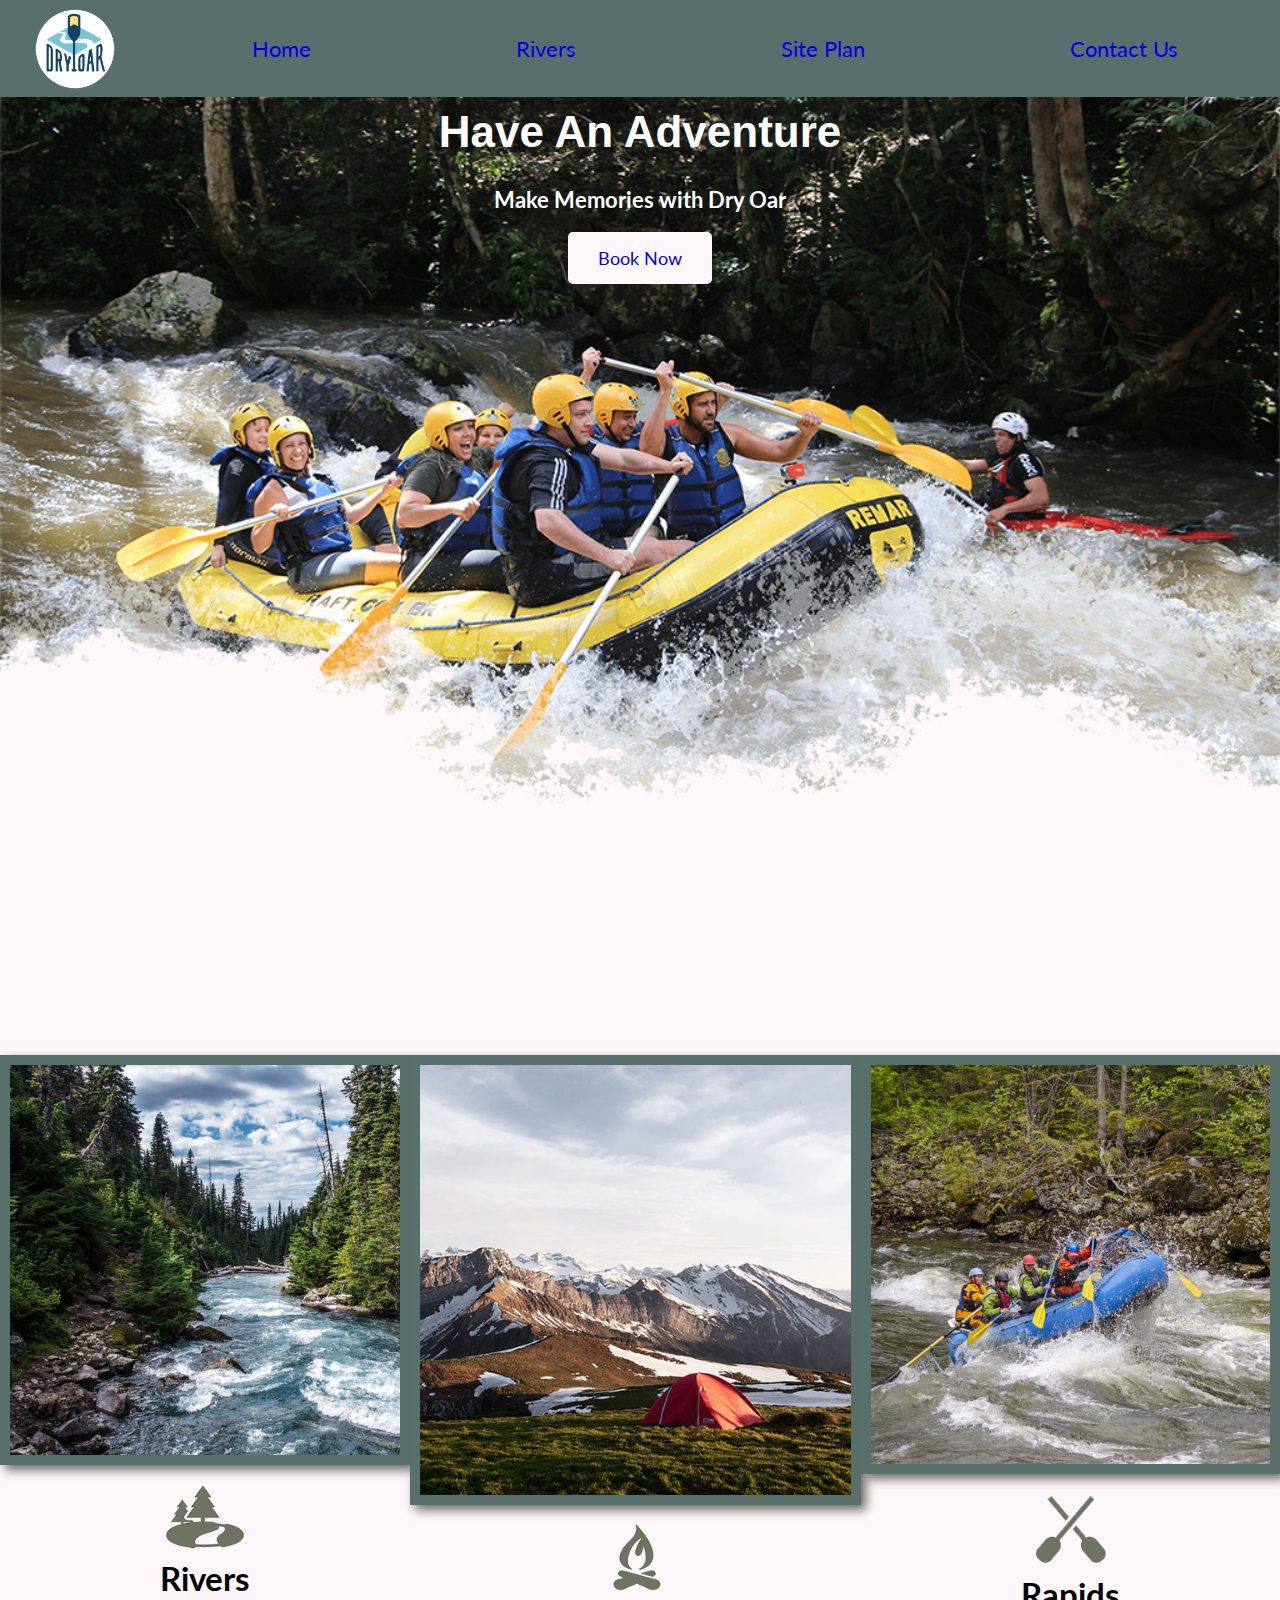
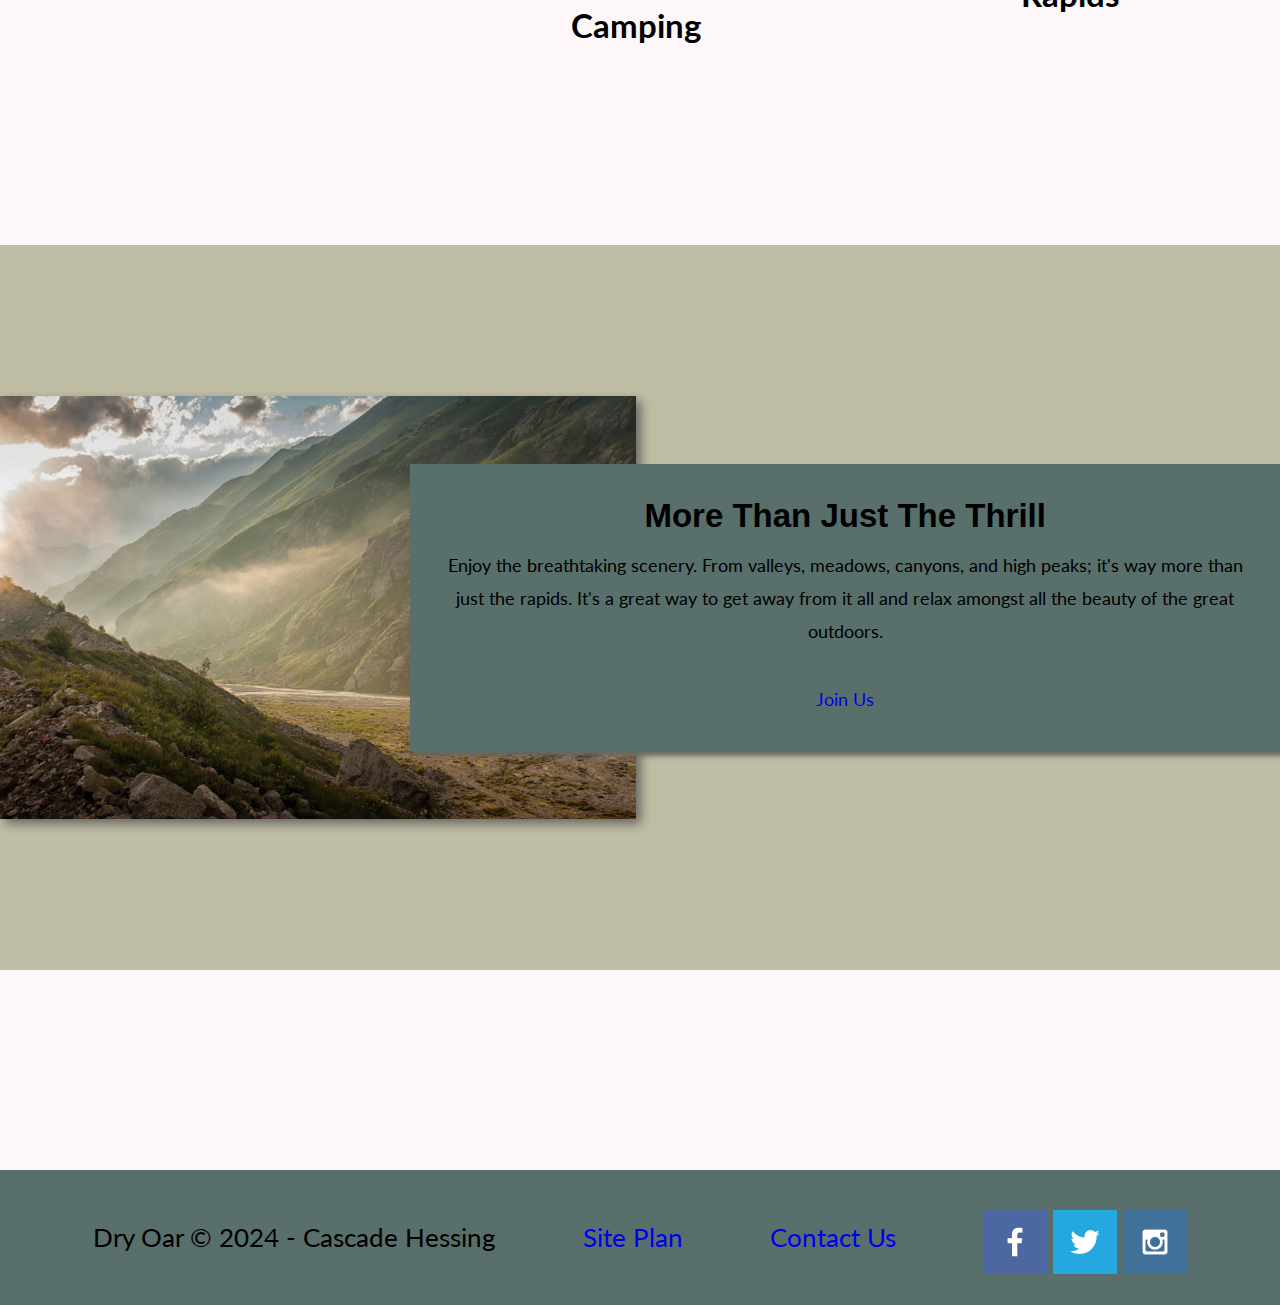
<file: wwr/index.html>
<!DOCTYPE html>
<html lang="en">
<head>
    <link rel="stylesheet" href="styles/style.css">
    <meta charset="UTF-8">
    <meta http-equiv="X-UA-Compatible" content="IE=edge">
    <meta name="viewport" content="width=device-width, initial-scale=1.0">
    <title>Whitewater Rafting Vacations | Dry Oar Boating | Home</title>
</head>
<body>
    <div id="content"></div>
    <header>
        <a id="logo_link" href="index.html">
            <img class="logo" src="images/logo.png" alt="Dry Oar Logo">
        </a>
        <nav>
            <a href="index.html">Home</a>
            <a href="rivers.html">Rivers</a>
            <a href="site-plan-rafting.html">Site Plan</a>
            <a href="contactus.html">Contact Us</a>
        </nav>
    </header>
    <div id="hero">
        <div id="hero-box">
            <img id="hero-img" src="images/hero.png" alt="People enjoying white water rafting">
        </div>
        <section id="hero-msg">
            <h1 class="home-title">Have An Adventure</h1>
            <h4>Make Memories with Dry Oar </h4>
            <div class='button-box'>
                <a class='book' href="contactus.html">Book Now</a>
            </div>
        </section>
    </div>
    <main class="home-grid">
        <section class="rivers-card">
            <img class="card-img" src="images/rivers.jpg" alt="river in forest">
            <img class="icon" src="images/river_icon.png" alt="river icon">
            <h2>Rivers</h2>
        </section>
        <section class="camping-card">
            <img class="card-img" src="images/camping.jpg" alt="tent in mountains">
            <img class="icon" src="images/fire_icon.png" alt="fire icon">
            <h2>Camping</h2>
        </section>
        <section class="rapids-card">
            <img class="card-img" src="images/rapids.jpg" alt="rafting boat">
            <img class="icon" src="images/oars.png" alt="oars icon">
            <h2>Rapids</h2>
        </section>
        <div id="background"></div>
        <img class="mountains" src="images/mountains.jpg" alt="Misty mountains">
    <section class="msg">
        <h2>More Than Just The Thrill</h2>
        <p>Enjoy the breathtaking scenery. From valleys, meadows, canyons, and high peaks; it's way more than just the rapids. It's a great way to get away from it all and relax amongst all the beauty of the great outdoors. </p>
        <a class='join' href="rivers.html">Join Us</a>
    </section>
    </main>
    <footer>
        <p>Dry Oar &copy; 2024 - Cascade Hessing</p>
    <p><a href="site-plan-rafting.html">Site Plan</a></p>
    <p><a href="contactus.html">Contact Us</a></p>
    <div class="social">
        <a href="https://facebook.com" traget="_blank">
            <img src="images/facebook.png" alt="fb icon">
        </a>
        <a href="https://twitter.com" traget="_blank">
            <img src="images/twitter.png" alt="twitter icon">
        </a>
        <a href="https://instagram.com" traget="_blank">
            <img src="images/instagram.png" alt="instagram icon">
        </a>
    </div>
    </footer>
</body>
</html>
</file>
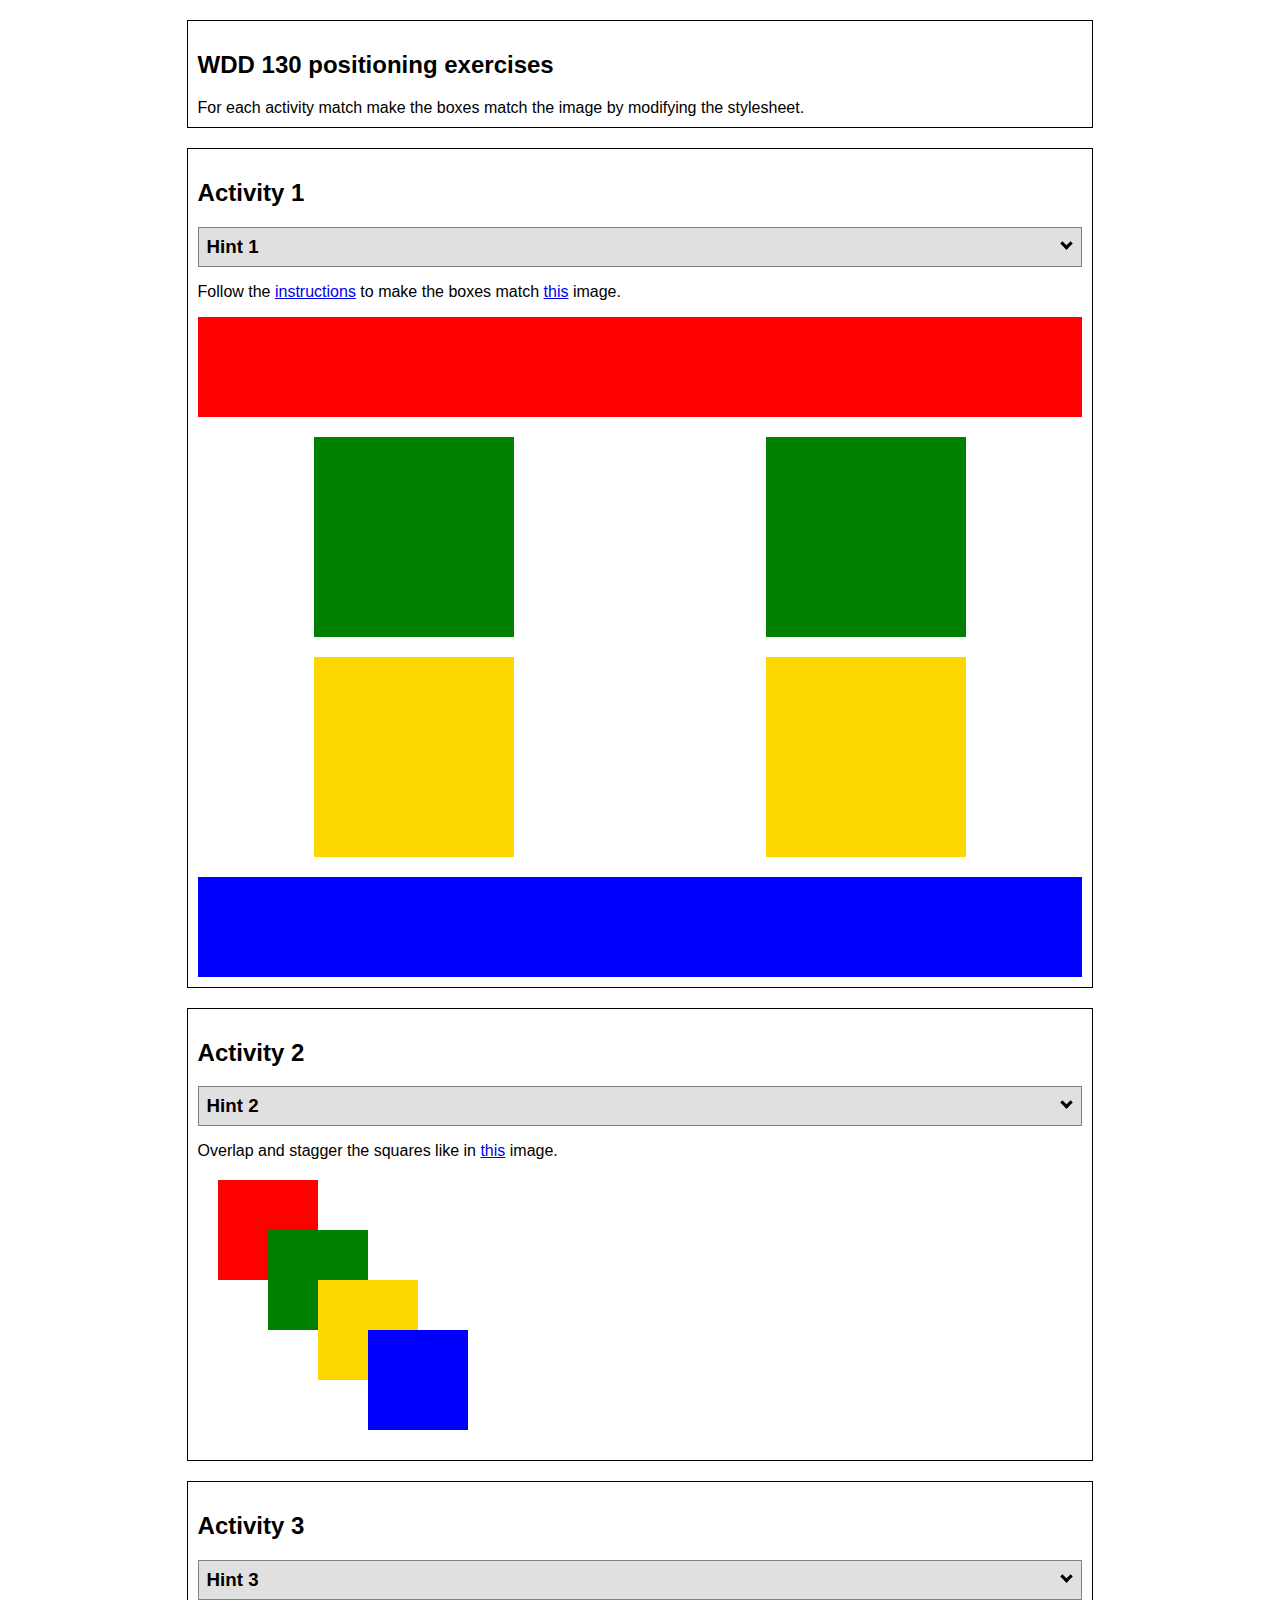
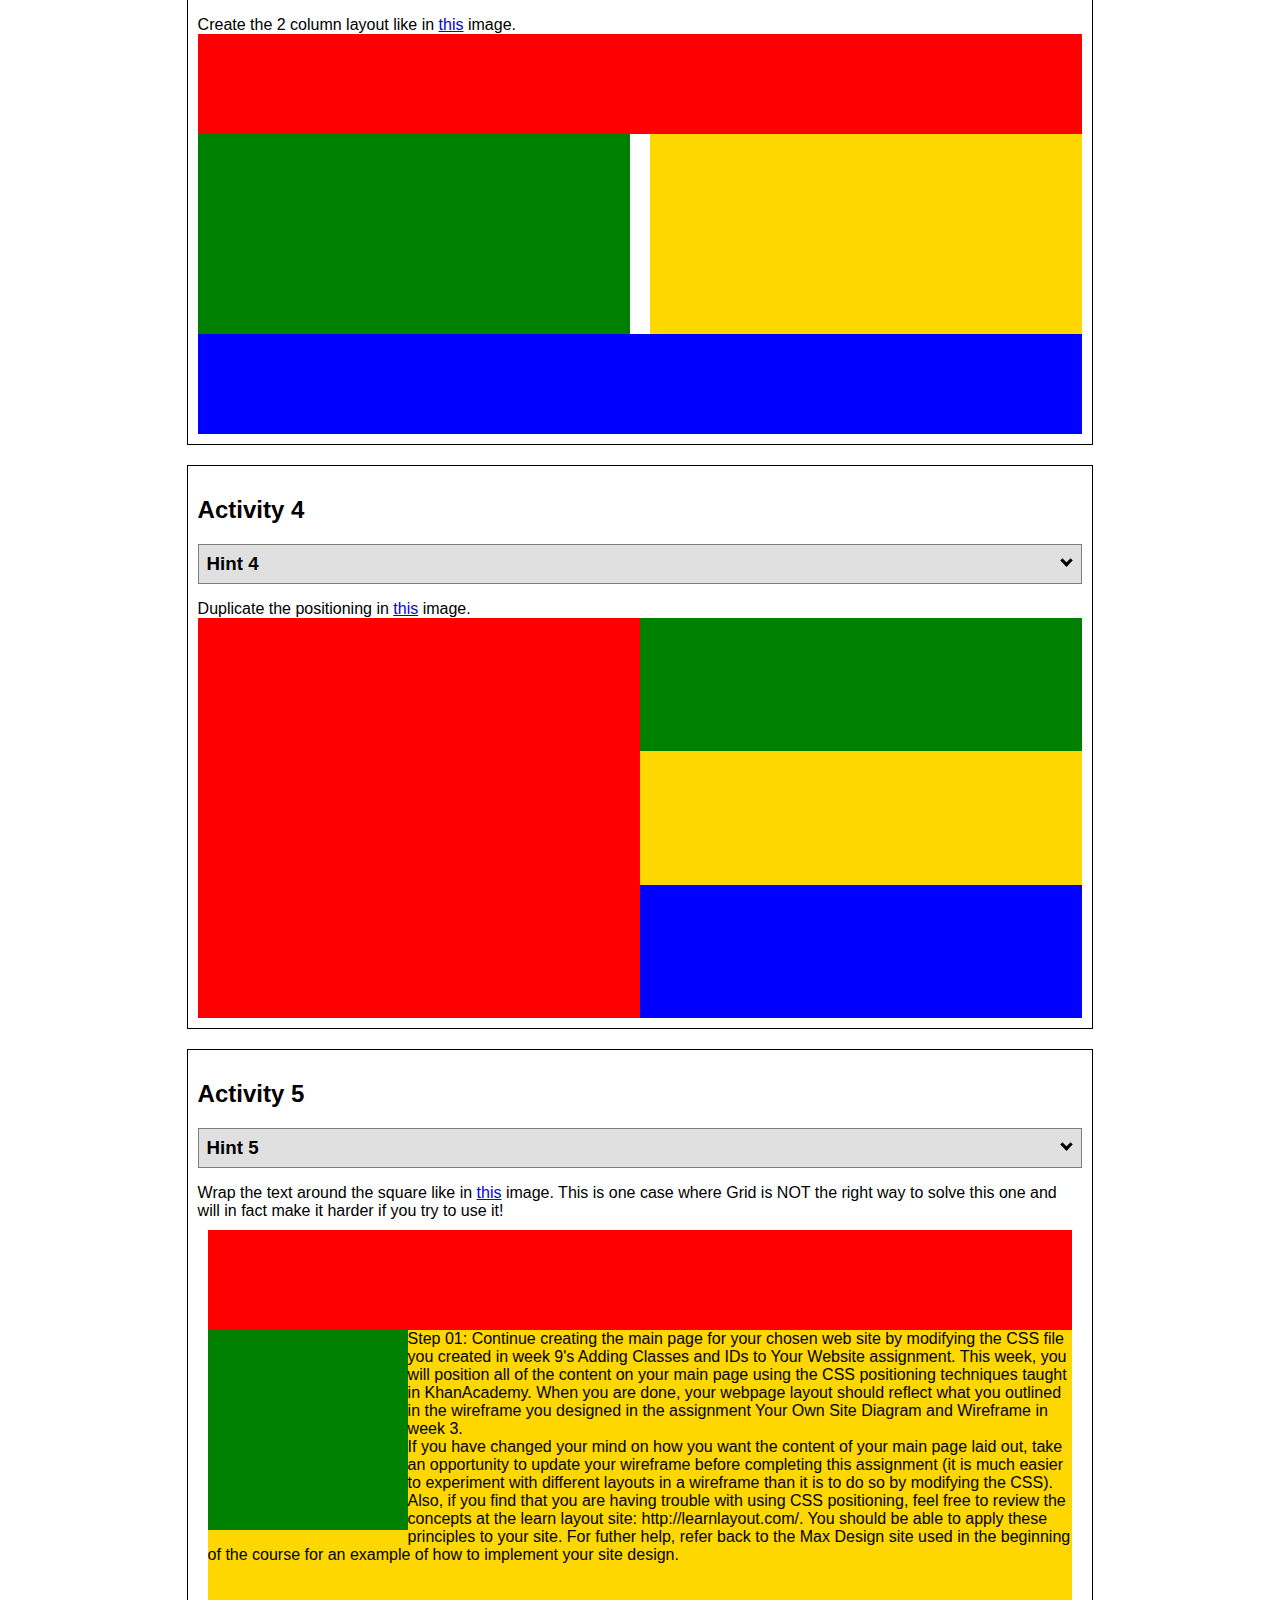
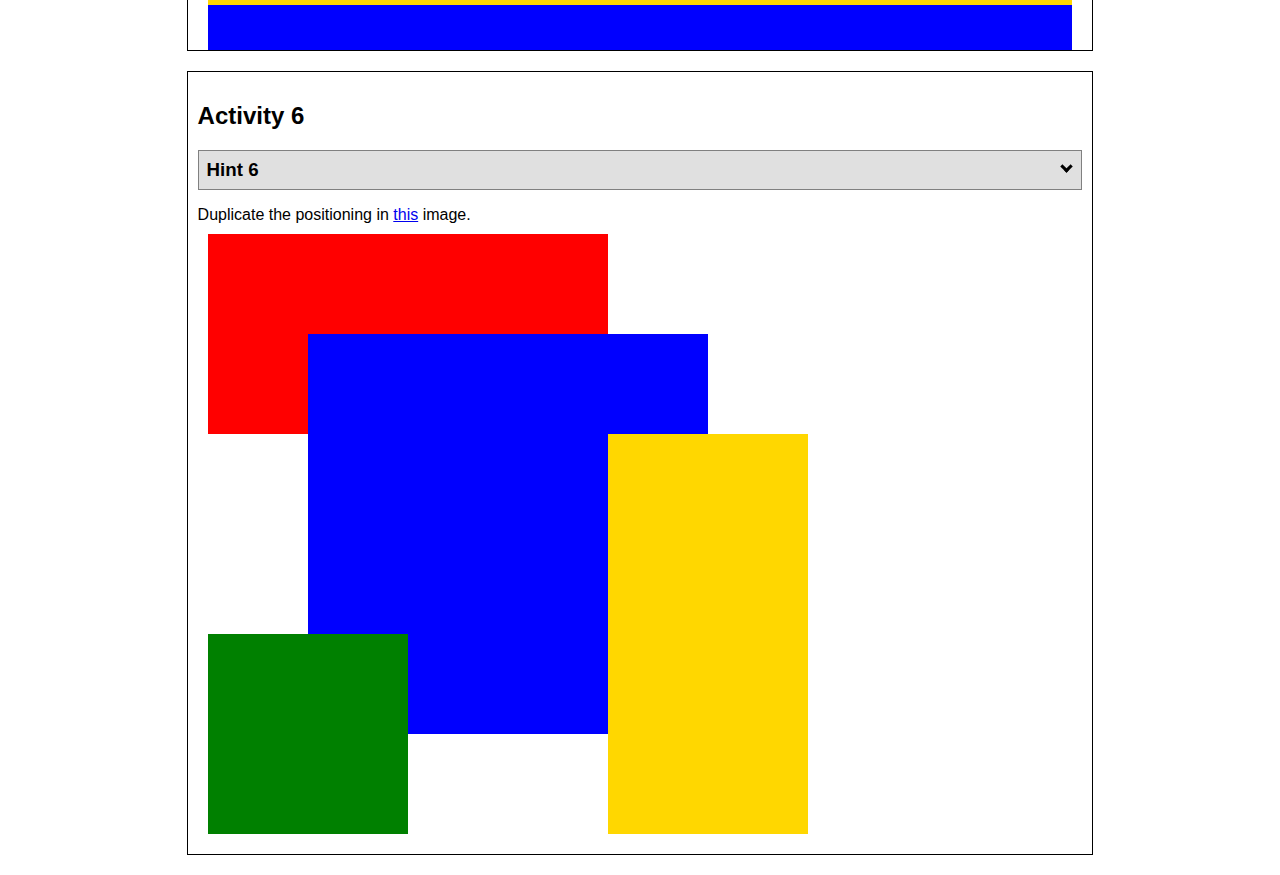
<file: positioning.html>
<!DOCTYPE html>
<html lang="en">
  <head>
    <!-- HTML - Name: positioning.html -->
    <title>Positioning Activity</title>
    <link rel="stylesheet" type="text/css" href="positionstyles.css" />
  </head>
  <body>
    <div class="activity">
      <h2>WDD 130 positioning exercises</h2>
      For each activity match make the boxes match the image by modifying the stylesheet.</div>
    <div class="activity">
      <h2>Activity 1</h2>
      <section class="hint"><input type="checkbox" ><i></i> <h3>Hint 1</h3><div><p>Check out the <a href="https://byui-wdd.github.io/wdd130/activities/w06-css-positioning.html" target="_blank">activity instructions</a> in Ilearn!</p></div></section>
      <p>Follow the <a href="https://byui-wdd.github.io/wdd130/activities/w06-css-positioning.html" target="_blank">instructions</a> to make the boxes match  <a href="https://byui-wdd.github.io/wdd130/images/example1.png" target="_blank">this</a> image.</p>
      <div class="content1" >
        <div class="red1" ></div>
        <div class="green1" ></div>
        <div class="green1" ></div>
        <div class="yellow1"></div>
        <div class="yellow1"></div>
        <div class="blue1"></div>
      </div>
    </div>
    <div class="activity">
      <h2>Activity 2</h2>
      <section class="hint"><input type="checkbox" > <h3>Hint 2</h3><i></i><div>
      <ul>
      <li>grid-template-columns: 50px 50px 50px 50px 50px </li></ul></div></section>
      <p>Overlap and stagger the squares like in <a href="https://byui-wdd.github.io/wdd130/images/example2.png" target="_blank">this</a> image.</p>
      <div class="content2" >
        <div class="red2" ></div>
        <div class="green2" ></div>
        <div class="yellow2"></div>
        <div class="blue2"></div>
      </div>
    </div>
    <div class="activity">
      <h2>Activity 3</h2>
      <section class="hint"><input type="checkbox" > <h3>Hint 3</h3><i></i><div><p>This one is going to be best solved with CSS Grid. Remember to make the boxes the right width first...then start moving them around. </p><h4>Properties used:</h4><ul><li>display:grid;</li><li>grid-template-columns:</li><li>grid-column-gap:</li>
        <li>grid-column:</li>  </ul></div></section>
      Create the 2 column layout like in <a href="https://byui-wdd.github.io/wdd130/images/example3.png" target="_blank">this</a>  image.
      <div class="content3" >
        <div class="red3" ></div>
        <div class="green3" ></div>
        <div class="yellow3"></div>
        <div class="blue3"></div>
      </div>
    </div>
    <div class="activity">
      <h2>Activity 4</h2>
      <section class="hint"><input type="checkbox" > <h3>Hint 4</h3><i></i><div><p>For the others we have been primarily concerned with width. For this one you will need to adjust height as well. </p><h4>Properties used:</h4><ul><li>display:grid;</li><li>grid-template-columns:</li><li>grid-row:</li></ul></div></section>
      Duplicate the positioning in <a href="https://byui-wdd.github.io/wdd130/images/example4.png" target="_blank">this</a> image. 
      <div class="content4" >
        <div class="red4" ></div>
        <div class="green4" ></div>
        <div class="yellow4"></div>
        <div class="blue4"></div>
      </div>
    </div>

    <div class="activity">
      <h2>Activity 5</h2>
      <section class="hint"><input type="checkbox" > <h3>Hint 5</h3><i></i><div><p>Grid is <strong>not</strong> the right way to do this.  In fact there is only one way to really do that...and that is with float. Remember that we float the thing we want the text to wrap around.  Also remember to start by making all the shapes the right size and shape.</p><h4>Properties used:</h4><ul><li>float: left;</li></ul></div></section>
      Wrap the text around the square like in <a href="https://byui-wdd.github.io/wdd130/images/example5.png" target="_blank">this</a> image. This is one case where Grid is NOT the right way to solve this one and will in fact make it harder if you try to use it!
      <div class="content5" >
        <div class="red5" ></div>
        <div class="green5" ></div>
        <div class="yellow5">Step 01: Continue creating the main page for your chosen web site by modifying the CSS file you created in week 9's Adding Classes and IDs to Your Website assignment. This week, you will position all of the content on your main page using the CSS positioning techniques taught in KhanAcademy. When you are done, your webpage layout should reflect what you outlined in the wireframe you designed in the assignment Your Own Site Diagram and Wireframe in week 3. <br />
          If you have changed your mind on how you want the content of your main page laid out, take an opportunity to update your wireframe before completing this assignment (it is much easier to experiment with different layouts in a wireframe than it is to do so by modifying the CSS). Also, if you find that you are having trouble with using CSS positioning, feel free to review the concepts at the learn layout site: http://learnlayout.com/. You should be able to apply these principles to your site. For futher help, refer back to the Max Design site used in the beginning of the course for an example of how to implement your site design.</div>
        <div class="blue5"></div>
      </div>
    </div>
    <div class="activity">
      <h2>Activity 6</h2>
      <section class="hint"><input type="checkbox" > <h3>Hint 6</h3><i></i><div><p>This one is all about visualizing the grid behind the layout. If you are having a hard time doing that first: all the sizes are even multiples of 100, and second here is another example with the lines drawn: <a href="https://byui-wdd.github.io/wdd130/images/example6-hint.png" target="_blank">example 6 with lines</a>. For this one you will find it easiest if you use px for the column width. You can also use <kbd>z-index</kbd> to control the element layering.    </p><h4>Properties used:</h4><ul><li>display:grid;</li><li>grid-template-columns:</li><li>grid-column:</li><li>grid-row:</li><li><a href="https://www.w3schools.com/cssref/pr_pos_z-index.asp" target="_blank">z-index:</a></li></ul></div></section>
      Duplicate the positioning in <a href="https://byui-wdd.github.io/wdd130/images/example6.png" target="_blank">this</a> image.
      <div class="content6" >
        <div class="red6" ></div>
        <div class="green6" ></div>
        <div class="yellow6"></div>
        <div class="blue6"></div>
      </div>
    </div>
  </body>
</html>
</file>
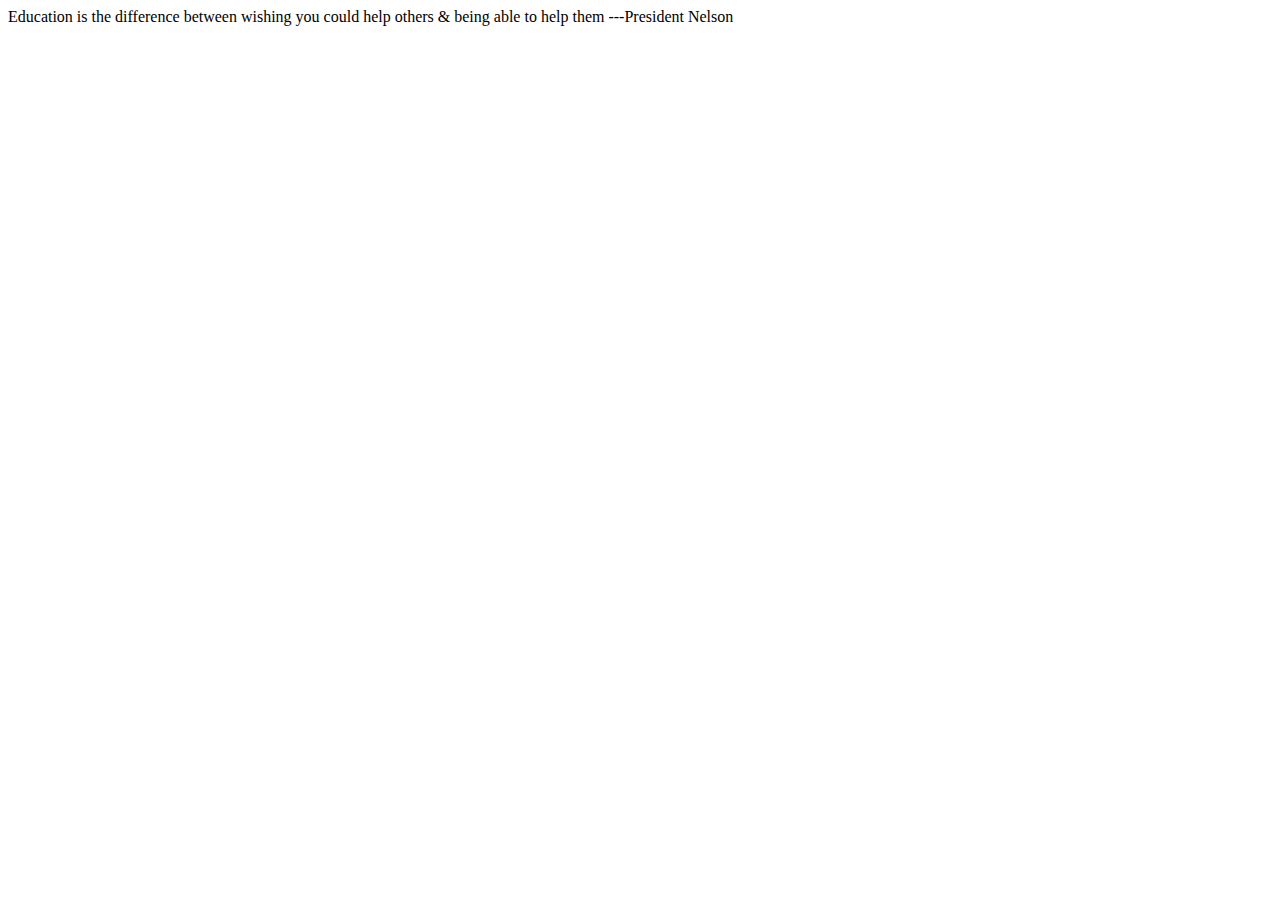
<file: challenge_m4/challenge.html>
<!DOCTYPE html>
<html lang="en">
<head>
    <meta charset="UTF-8">
    <meta name="viewport" content="width=device-width, initial-scale=1.0">
    <title>Education</title>
</head>
<body>
    <p1>Education is the difference between wishing you could help others & being able to help them
        ---President Nelson</p1>
    
</body>
</html>
</file>
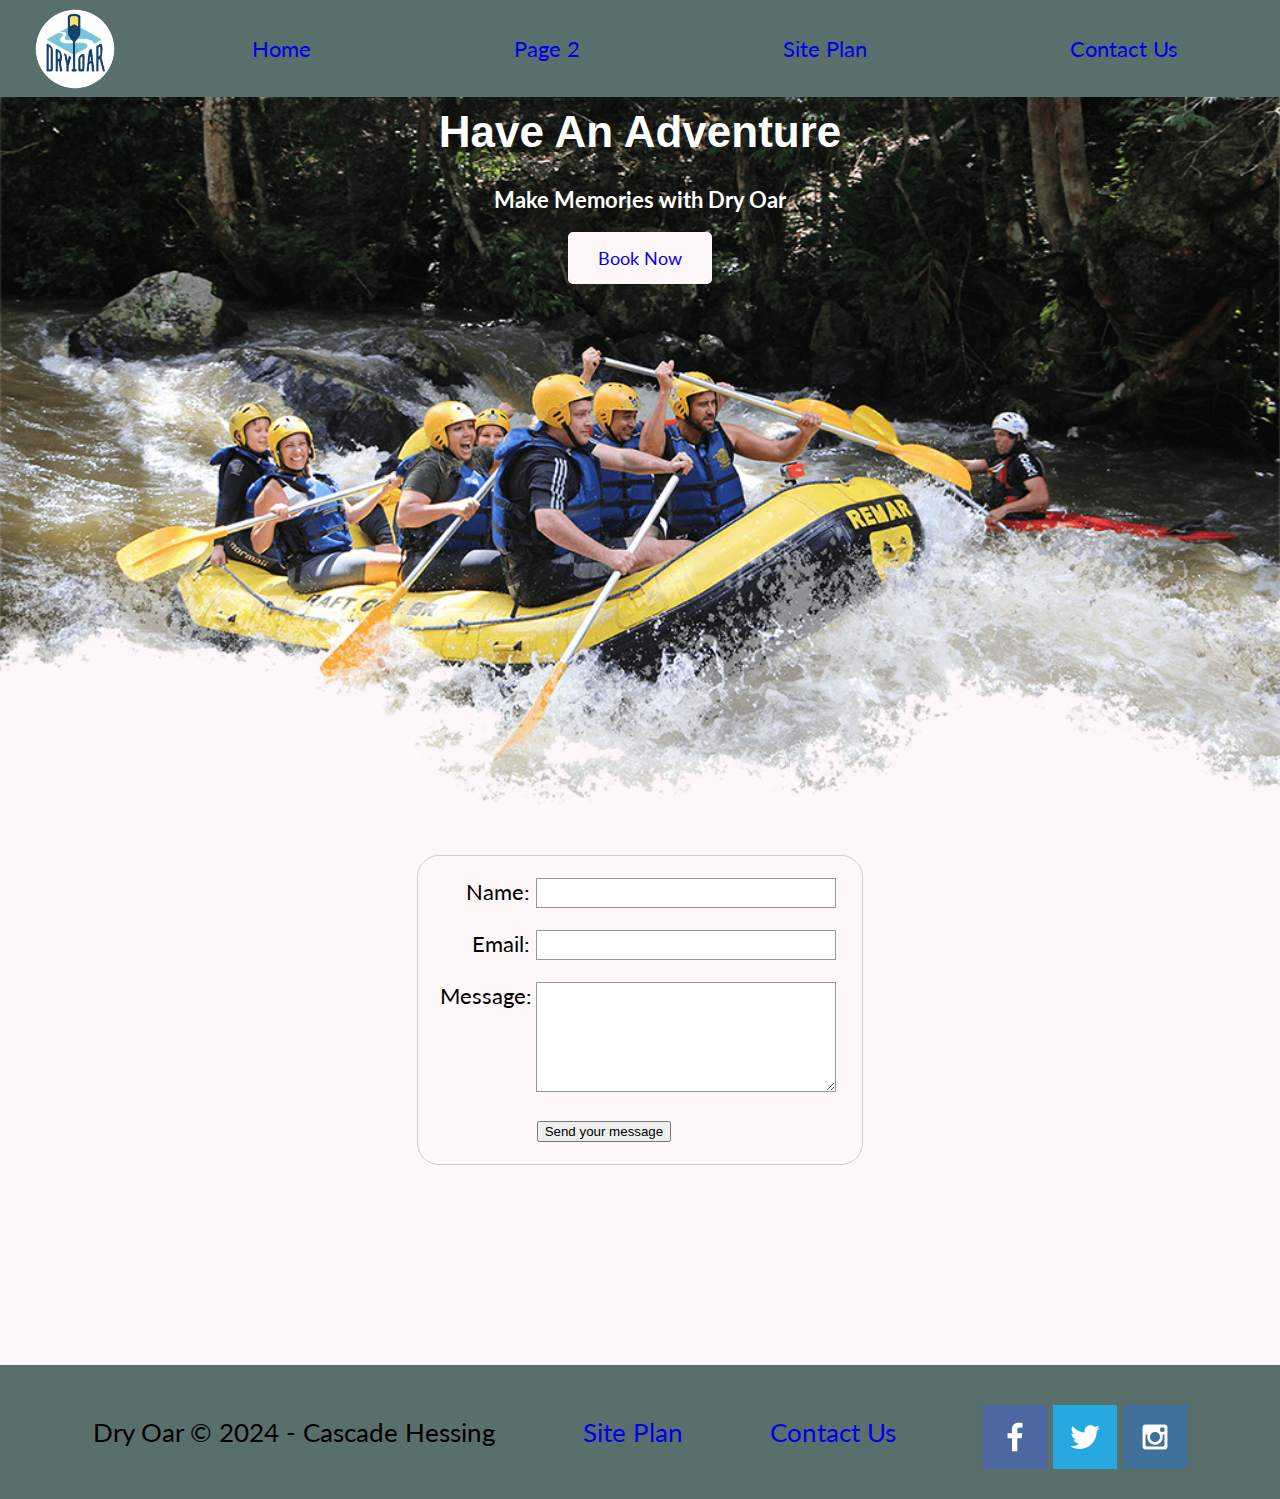
<file: wwr/contactus.html>
<!DOCTYPE html>
<html lang="en">
<head>
    <link rel="stylesheet" href="styles/style.css">
    <meta charset="UTF-8">
    <meta http-equiv="X-UA-Compatible" content="IE=edge">
    <meta name="viewport" content="width=device-width, initial-scale=1.0">
    <title>Contact Us</title>
</head>
<body>
    <div id="content"></div>
    <header>
        <a id="logo_link" href="index.html">
            <img class="logo" src="images/logo.png" alt="Dry Oar Logo">
        </a>
        <nav>
            <a href="index.html">Home</a>
            <a href="#">Page 2</a>
            <a href="site-plan-rafting.html">Site Plan</a>
            <a href="contactus.html">Contact Us</a>
        </nav>
    </header>
    <div id="hero">
        <div id="hero-box">
            <img id="hero-img" src="images/hero.png" alt="People enjoying white water rafting">
        </div>
        <section id="hero-msg">
            <h1 class="home-title">Have An Adventure</h1>
            <h4>Make Memories with Dry Oar </h4>
            <div class='button-box'>
                <a class='book' href="contactus.html">Book Now</a>
            </div>
        </section>
    </div>
    <main>
        <div id="feedback"></div>
        <form action="/my-handling-form-page" method="post">
            <ul>
                <li>
                  <label for="name">Name:</label>
                  <input type="text" id="name" name="user_name" />
                </li>
                <li>
                  <label for="mail">Email:</label>
                  <input type="email" id="mail" name="user_email" />
                </li>
                <li>
                  <label for="msg">Message:</label>
                  <textarea id="msg" name="user_message"></textarea>
                </li>
                <li class="button">
                    <button type="submit">Send your message</button>
                  </li>
              </ul>
        </form>
    </main>
    <footer>
        <p>Dry Oar &copy; 2024 - Cascade Hessing</p>
    <p><a href="site-plan-rafting.html">Site Plan</a></p>
    <p><a href="contactus.html">Contact Us</a></p>
    <div class="social">
        <a href="https://facebook.com" traget="_blank">
            <img src="images/facebook.png" alt="fb icon">
        </a>
        <a href="https://twitter.com" traget="_blank">
            <img src="images/twitter.png" alt="twitter icon">
        </a>
        <a href="https://instagram.com" traget="_blank">
            <img src="images/instagram.png" alt="instagram icon">
        </a>
    </div>
    </footer>
    <script>
        // get the feedback div element so we can do something with it.
        const feedbackElement = document.getElementById('feedback');
        // get the form so we can read what was entered in it.
        const formElement = document.forms[0];
        // add a 'listener' to wait for a submission of our form. When that happens run the code below.
        formElement.addEventListener('submit', function(e) {
            // stop the form from doing the default action.
            e.preventDefault();
            // set the contents of our feedback element to a message letting the user know the form was submitted successfully. Notice that we pull the name that was entered in the form to personalize the message!
            feedbackElement.innerHTML = 'Hello '+ formElement.user_name.value +'! Thank you for your message. We will get back with you as soon as possible!';
            // make the feedback element visible.
            feedbackElement.style.display = "block";
            // add a class to move everything down so our message doesn't cover it.
            document.body.classList.toggle('moveDown');
        });
    </script>
</body>
</html>
</file>
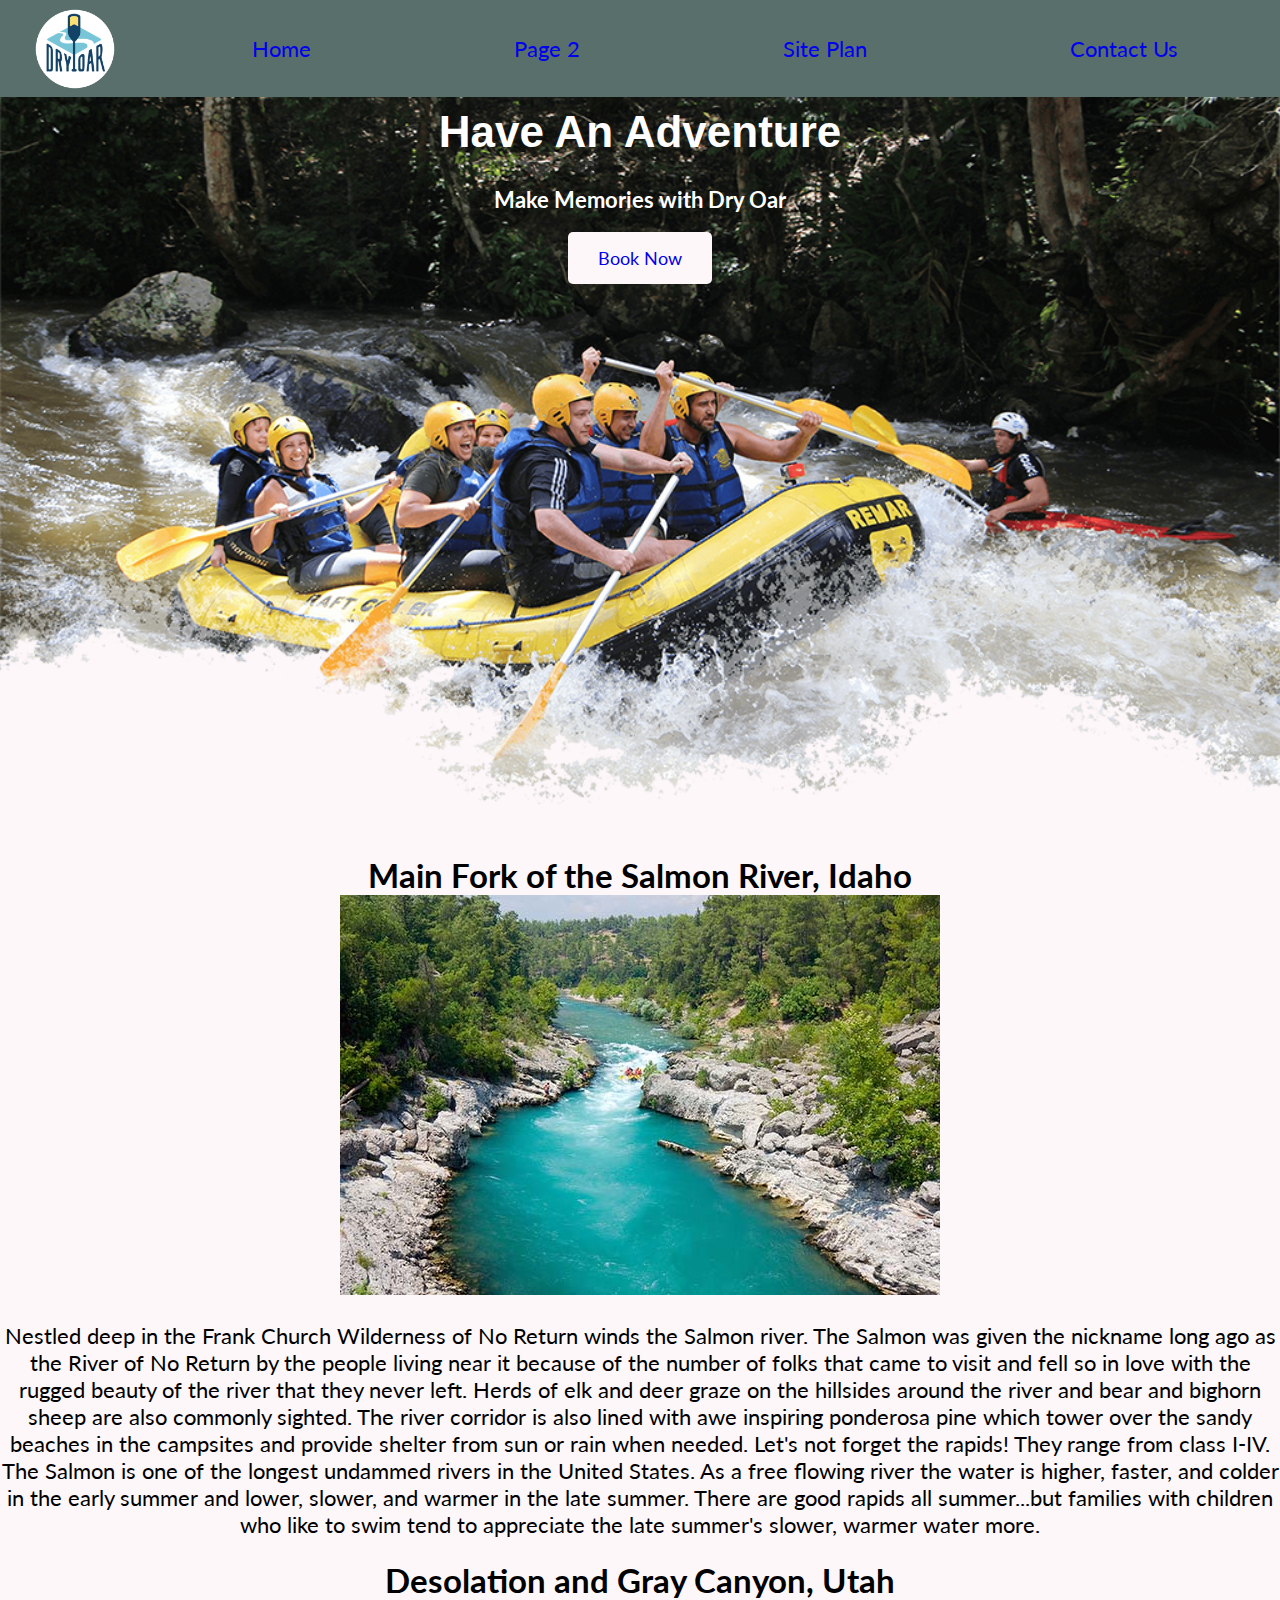
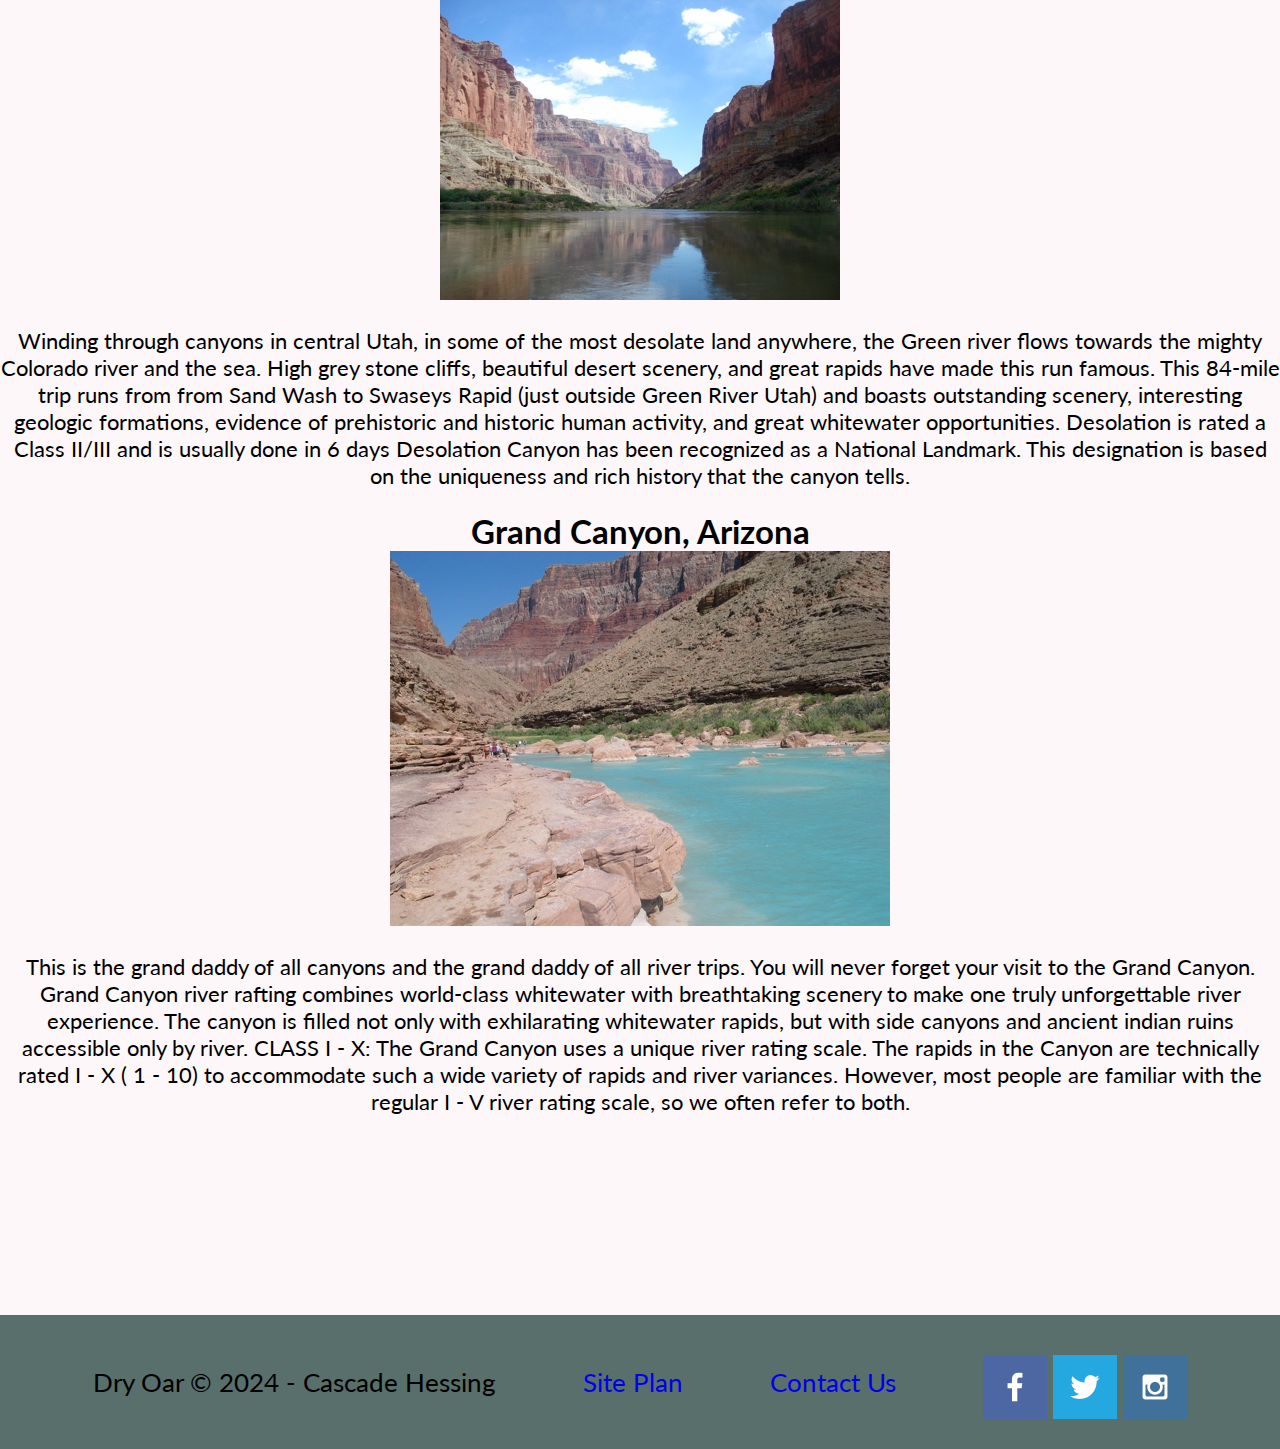
<file: wwr/rivers.html>
<!DOCTYPE html>
<html lang="en">
<head>
    <link rel="stylesheet" href="styles/style.css">
    <meta charset="UTF-8">
    <meta http-equiv="X-UA-Compatible" content="IE=edge">
    <meta name="viewport" content="width=device-width, initial-scale=1.0">
    <title>Whitewater Rafting Vacations | Dry Oar Boating | Home</title>
</head>
<body>
    <div id="content"></div>
    <header>
        <a id="logo_link" href="index.html">
            <img class="logo" src="images/logo.png" alt="Dry Oar Logo">
        </a>
        <nav>
            <a href="index.html">Home</a>
            <a href="#">Page 2</a>
            <a href="site-plan-rafting.html">Site Plan</a>
            <a href="contactus.html">Contact Us</a>
        </nav>
    </header>
    <div id="hero">
        <div id="hero-box">
            <img id="hero-img" src="images/hero.png" alt="People enjoying white water rafting">
        </div>
        <section id="hero-msg">
            <h1 class="home-title">Have An Adventure</h1>
            <h4>Make Memories with Dry Oar </h4>
            <div class='button-box'>
                <a class='book' href="contactus.html">Book Now</a>
            </div>
        </section>
    </div>
    <main class="rivers">
        <section class="Main Fork of the Salmon River, Idaho">
            <h2>Main Fork of the Salmon River, Idaho</h2>
            <img src="images/rafting58_600.jpg" alt="Main Fork of the Salmon River, Idaho">
            <p>Nestled deep in the Frank Church Wilderness of No Return winds the Salmon river. The Salmon was given the nickname long ago as the River of No Return by the people living near it because of the number of folks that came to visit and fell so in love with the rugged beauty of the river that they never left.

                Herds of elk and deer graze on the hillsides around the river and bear and bighorn sheep are also commonly sighted. The river corridor is also lined with awe inspiring ponderosa pine which tower over the sandy beaches in the campsites and provide shelter from sun or rain when needed.
                
                Let's not forget the rapids! They range from class I-IV. The Salmon is one of the longest undammed rivers in the United States. As a free flowing river the water is higher, faster, and colder in the early summer and lower, slower, and warmer in the late summer. There are good rapids all summer...but families with children who like to swim tend to appreciate the late summer's slower, warmer water more.</p>
        </section>
        <section>
            <h2>Desolation and Gray Canyon, Utah</h2>
            <img src="images/river-narrow.jpg" alt="Desolation and Gray Canyon, Utah">
            <p>Winding through canyons in central Utah, in some of the most desolate land anywhere, the Green river flows towards the mighty Colorado river and the sea. High grey stone cliffs, beautiful desert scenery, and great rapids have made this run famous. This 84-mile trip runs from from Sand Wash to Swaseys Rapid (just outside Green River Utah) and boasts outstanding scenery, interesting geologic formations, evidence of prehistoric and historic human activity, and great whitewater opportunities.

                Desolation is rated a Class II/III and is usually done in 6 days
                
                Desolation Canyon has been recognized as a National Landmark.  This designation is based on the uniqueness and rich history that the canyon tells.</p>
        </section>
        <section>
            <h2>Grand Canyon, Arizona</h2>
            <img src="images/littlecolorado.jpg" alt="Grand Canyon, Arizona">
            <p>This is the grand daddy of all canyons and the grand daddy of all river trips. You will never forget your visit to the Grand Canyon.

                Grand Canyon river rafting combines world-class whitewater with breathtaking scenery to make one truly unforgettable river experience. The canyon is filled not only with exhilarating whitewater rapids, but with side canyons and ancient indian ruins accessible only by river.
                
                CLASS I - X: The Grand Canyon uses a unique river rating scale. The rapids in the Canyon are technically rated I - X ( 1 - 10) to accommodate such a wide variety of rapids and river variances. However, most people are familiar with the regular I - V river rating scale, so we often refer to both.</p>
        </section>
    </main>
    <footer>
        <p>Dry Oar &copy; 2024 - Cascade Hessing</p>
    <p><a href="site-plan-rafting.html">Site Plan</a></p>
    <p><a href="contactus.html">Contact Us</a></p>
    <div class="social">
        <a href="https://facebook.com" traget="_blank">
            <img src="images/facebook.png" alt="fb icon">
        </a>
        <a href="https://twitter.com" traget="_blank">
            <img src="images/twitter.png" alt="twitter icon">
        </a>
        <a href="https://instagram.com" traget="_blank">
            <img src="images/instagram.png" alt="instagram icon">
        </a>
    </div>
    </footer>
</body>
</html>
</file>
<file: wwr/styles/style.css>
@import url('https://fonts.googleapis.com/css2?family=IM+Fell+French+Canon&family=Lato:ital,wght@0,400;0,700;1,400&display=swap');
#content {
    max-width: 1600px;
    margin: 0 auto;
}

nav a {
    text-align: center;
    text-decoration: none;
    padding: 35px;
}

hero-msg h1, #hero-msg h4 {
    text-align: center;
}

.button-box {
    text-align: center;
}

main section {
    text-align: center;
}

#background {
    height: 725px;
}

body {
    background-color: #fdf7fa;
    font-family: Lato, Helvetica, sans-serif;
    font-size: 22px;
    margin: 0;
    padding: 0;
}
header {
    background-color: #586F6B;
    display: grid;
    grid-template-columns: 150px auto;
}
nav {
    display: flex;
    justify-content: space-around;
}
#logo_link {
    padding-top: 5px;
    justify-self: center;
    align-self: center;
}
nav a:hover {
    background-color: black;
}
.book {
    background-color: #fdf7fa;
    text-decoration: none;
    font-size: 18px;
    padding: 15px 30px;
    margin-top: 50px;
    border-radius: 5px;
}
.join {
    background-color: #586F6B;
    text-decoration: none;
    font-size: 18px;
    padding: 15px 30px;
    margin-top: 50px;
    border-radius: 5px;
}
.book:hover, .join:hover {
    background-color: black;
}
#background {
    background-color: #C0BDA5;
    grid-column: 1/11;
    grid-row: 4/9;
}
.msg {
    background-color: #586F6B;
    line-height: 1.5em;
    padding: 35px;
    grid-column: 6/10;
    grid-row: 6/7;
    box-shadow: 5px 5px 5px #686963;
}
footer {
    background-color: #586F6B;
    padding: 25px 50px;
    margin-top: 200px;
    display: flex;
    justify-content: space-around;
    align-items: center;
}

.logo, .icon {
    width: 80px;
}
#hero-img {
    width: 100%;
}
footer a {
    text-decoration: none;
}
footer p {
    font-size: 1.2em;
}
footer p a:hover {
    text-decoration: underline;
}
.home-title {
    font-family: "IM Fell French Canon", Helvetica, sans-serif;
    font-size: 2em;
    margin-top: 10px;
    text-align: center;
}
.msg h2 {
    font-family: "IM Fell French Canon", Helvetica, sans-serif;
}
.msg p {
    font-size: .8em;
    padding-bottom: 15px;
}
h2 {
    margin: 0;
}
#logo_link {
    padding-top: 5px;
}
.icon {
    padding-top: 10px;
}
footer .social img {
    padding-top: 15px;
}
.rivers-card, .camping-card, .rapids-card {
    margin: 200px 0;
}
.card-img {
    border: 10px solid #586F6B;
    width: 100%;
    transition: transform .5s;
    box-shadow: 5px 5px 10px #686963;
}
main section img {
    box-sizing: border-box;
}
#hero {
    display: grid;
    grid-template-columns: 1fr 3fr 1fr;
    margin-top: -100px;
}
#hero-box {
    grid-column: 1/4;
    grid-row: 1/3;
    z-index: -1;
}
.home-grid {
    display: grid;
    grid-template-columns: 10;
}
#hero-msg {
    grid-column: 2/3;
    grid-row: 1/2;
    margin-top: 100px;
}
.rivers-card {
    width: 100%;
    grid-column: 2/4;
    grid-row: 2/3;
}
.camping-card {
    width: 100%;
    grid-column: 6/8;
    grid-row: 2/3;
}
.rapids-card {
    width: 100%;
    grid-column: 8/10;
    grid-row: 2/3;
}
.mountains {
    width: 100%;
    grid-column: 2/7;
    grid-row: 5/8;
    box-shadow: 5px 5px 10px #686963;
}
#hero-msg h4 {
    color: white
}
#hero-msg h1 {
    color: white
}
.card-img:hover {
    opacity: 6;
    transform: scale(1.1);
}
@media screen and (max-width: 900px) {
    #hero, .home-grid {
        display: block;
        height: auto;
    }
    nav, footer {
        flex-direction: column;
    }
    nav a {
        display: block;
        padding: 15px;
    }
    #hero {
        margin-top: 0;
    }
    #hero-msg {
        margin-top: 0;
    }
    #hero-msg h4 {
        display: none;
    }
    #hero-msg h1 {
        color: #6f7364;
    }
    .home-title {
        font-size: 25px;
    }
    .rivers-card, .camping-card, .rapids-card { 
        margin: 50px auto;
        width: 60%;
    }
    #background {
        display: none;
    }
    .mountains, .msg {
        width: 80%;
        display: block;
        margin: 0 auto;
    }
    footer {
        margin-top: 25px;
    }
}
form {
    /* Center the form on the page */
    margin: 0 auto;
    width: 400px;
    /* Form outline */
    padding: 1em;
    border: 1px solid #ccc;
    border-radius: 1em;
  }
  
  ul {
    list-style: none;
    padding: 0;
    margin: 0;
  }
  
  form li + li {
    margin-top: 1em;
  }
  
  label {
    /* Uniform size & alignment */
    display: inline-block;
    width: 90px;
    text-align: right;
  }
  
  input,
  textarea {
    /* To make sure that all text fields have the same font settings
       By default, textareas have a monospace font */
    font: 1em sans-serif;
  
    /* Uniform text field size */
    width: 300px;
    box-sizing: border-box;
  
    /* Match form field borders */
    border: 1px solid #999;
  }
  
  input:focus,
  textarea:focus {
    /* Additional highlight for focused elements */
    border-color: #000;
  }
  
  textarea {
    /* Align multiline text fields with their labels */
    vertical-align: top;
  
    /* Provide space to type some text */
    height: 5em;
  }
  
  .button {
    /* Align buttons with the text fields */
    padding-left: 90px; /* same size as the label elements */
  }
  
  button {
    /* This extra margin represent roughly the same space as the space
       between the labels and their text fields */
    margin-left: 0.5em;
  }
  #feedback {
    background-color: antiquewhite;
    position: absolute;
    top: 0;
    left: 0;
    right: 0;
    padding: .5em;
    /* make this element invisible until we are ready for it */
    display: none;      
}
.moveDown {
    margin-top: 3em;
}
</file>
<file: positionstyles.css>
/* CSS - Name: "positionstyles.css" */
/* Activity 1 styles */
.content1 {
    /* This is the parent of the activity 1 boxes. */
    display: grid;
    grid-template-columns: 1fr 1fr;
    justify-items: center;
    gap: 20px;
  }
  .red1 { 
    width: 100%; 
    height: 100px; 
    background-color: red; 
    grid-column: 1/3;
  } 
  .green1 {
    width: 200px; 
    height: 200px; 
    background-color: green; 
  
  } 
  .yellow1 {
    width: 200px; 
    height: 200px; 
    background-color: gold; 
  } 
  .blue1 {
    width: 100%; 
    height: 100px; 
    background-color: blue; 
    grid-column: 1/3;
  } 
  /* Activity 2 styles */ 
  .content2 {
    /* This is the parent of the activity 2 boxes. */
    margin: 20px;
    display: grid;
    grid-template-columns: 50px 50px 50px 50px 50px;
    grid-template-rows: 50px 50px 50px 50px 50px;
  }
  .red2 {
    width: 100px; 
    height: 100px; 
    background-color: red; 
  } 
  .green2 { 
    width: 100px; 
    height: 100px; 
    background-color: green; 
    grid-column: 2/4;
    grid-row: 2/4;
  } 
  .yellow2 {
    width: 100px; 
    height: 100px; 
    background-color: gold; 
    grid-column: 3/5;
    grid-row: 3/5;
  } 
  .blue2 {
    width: 100px; 
    height: 100px; 
    background-color: blue; 
    grid-column: 4/6;
    grid-row: 4/6;
  } 
  /* Activity 3 styles */ 
  .content3 {
    /* This is the parent of the activity 3 boxes. */
    display: grid;
    grid-template-columns: 1fr 1fr;
    grid-column-gap: 20px;
    grid-column: 1/3;
  }
  .red3 {
    width: 100%; 
    height: 100px; 
    background-color: red; 
    grid-column: 1/3;
  } 
  .green3 {
    width: 100%; 
    height: 200px; 
    background-color: green;
  } 
  .yellow3 {
    width: 100%; 
    height: 200px; 
    background-color: gold; 
  } 
  .blue3 {
    width: 100%;
    height: 100px; 
    background-color: blue; 
    grid-column: 1/3;
  } 
  /* Activity 4 styles */ 
  .content4 {
    /* This is the parent of the activity 4 boxes. */
    height: 400px;
    display: grid;
    grid-template-columns: 1fr 1fr;
  }
  .red4 {
    width: 100%; 
    height: 100%; 
    background-color: red; 
    grid-row: 1/4;
  } 
  .green4 {
    width: 100%; 
    height: 100%; 
    background-color: green; 
    grid-column: 2/3;
    grid-row: 1/2;
  } 
  .yellow4 {
    width: 100%; 
    height: 100%; 
    background-color: gold; 
    grid-column: 2/3;
    grid-row: 2/3;
  } 
  .blue4 {
    width: 100%; 
    height: 100%; 
    background-color: blue; 
    grid-column: 2/3;
    grid-row: 3/4;
  } 
  /* Activity 5 styles */ 
  .content5 {
    /* This is the parent of the activity 5 boxes. */
    height: 400px;
    margin: 10px;
  }
  .red5 { 
    width: 100%; 
    height: 100px; 
    background-color: red; 
  } 
  .green5 { 
    width: 200px; 
    height: 200px; 
    background-color: green;
    float: left; 
  
  } 
  .yellow5 {
    width: 100%; 
    height: 275px; 
    background-color: gold; 
  
  } 
  .blue5 {
    width: 100%; 
    height: 100px; 
    background-color: blue; 
  } 
  /* Activity 6 styles */ 
  .content6 {
    /* This is the parent of the activity 6 boxes. */
    display: grid;
    grid-template-columns: 100px 100px 100px 100px 100px 100px;
    margin: 10px;
    position: relative;
    z-index: 1;
  }
  .red6 {
    width: 400px; 
    height: 200px; 
    background-color: red;
    grid-column: 1/5; 
    grid-row: 1/3
  } 
  .green6 {
    width: 200px; 
    height: 200px; 
    background-color: green; 
    grid-column: 1/3;
    grid-row: 5/7;
    z-index: 1;
  } 
  .yellow6 {
    width: 200px; 
    height: 400px; 
    background-color: gold; 
    grid-column: 5/7;
    grid-row: 3/7;
    z-index: 1;
  } 
  .blue6 {
    width: 400px; 
    height: 400px; 
    background-color: blue; 
    grid-column: 2/6;
    grid-row: 2/6;
  } 
  
  
  /* Do not make any changes below here */
  .activity {
    width: 70%; 
    margin: 20px auto; 
    font-family: Arial, sans-serif; 
    border: 1px solid black; 
    padding: 10px; 
    clear:both; 
    overflow: auto;
  } 
  
  .hint {
    border: 1px solid grey;
    background: #e0e0e0;
    padding: .5em;
    position: relative;
    margin: 1em 0;
  }
  .hint h3 {
    margin: 0;
  }
  .hint:hover {
    background: #d0d0d0;
  }
  .hint > div {
    display: none;
  }
  
  .hint input[type=checkbox] {
    position: absolute;
    width: 100%;
    height: 100%;
    opacity: 0;
    z-index: 1;
    cursor: pointer;
  }
  
  .hint input[type=checkbox]:checked ~ div {
    display: block;
  }
  
  .hint i {
    position: absolute;
    transform: translate(-6px, 0);
    margin-top: 16px;
    right: 10px;
    top: -3px;
  }
  .hint i:before, .hint i:after {
    content: "";
    position: absolute;
    background-color: black;
    width: 3px;
    height: 9px;
  }
  .hint i:before {
    transform: translate(2px, 0) rotate(45deg);
  }
  .hint i:after {
    transform: translate(-2px, 0) rotate(-45deg);
  }
  
  .hint input[type=checkbox]:checked ~ i:before {
    transform: translate(-2px, 0) rotate(45deg);
  }
  .hint input[type=checkbox]:checked ~ i:after {
    transform: translate(2px, 0) rotate(-45deg);
  }
  .hint a {
    position: relative;
    z-index: 1;
  }
</file>
